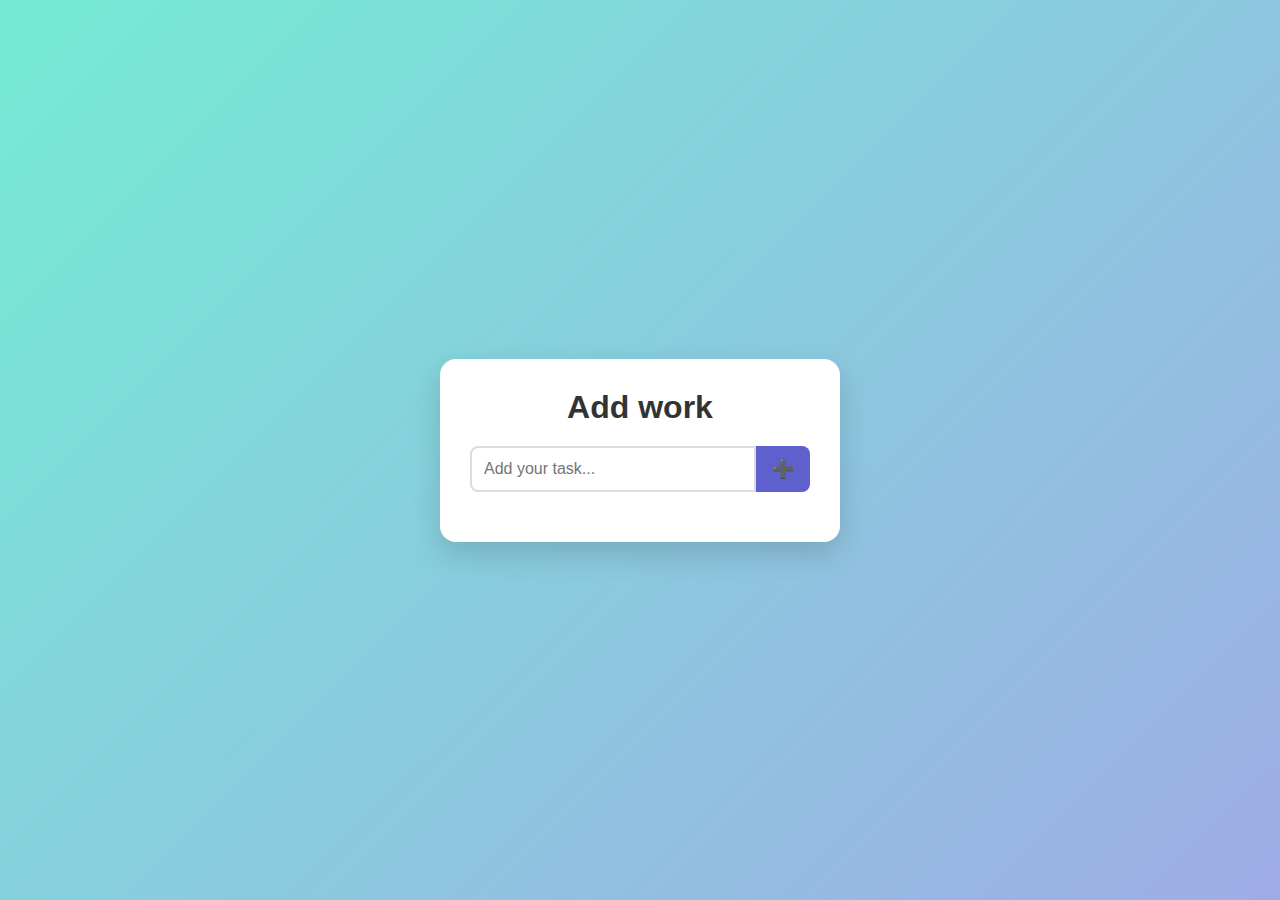
<file: todo list/index.html>
<!DOCTYPE html>
<html lang="en">
<head>
  <meta charset="UTF-8" />
  <meta name="viewport" content="width=device-width, initial-scale=1.0"/>
  <title>Modern To-Do List</title>
  <link rel="stylesheet" href="style.css" />
</head>
<body>
  <div class="app">
    <h1>Add work</h1>
    <div class="task-input">
      <input type="text" id="input-task" placeholder="Add your task..." />
      <button onclick="addTask()">➕</button>
    </div>
    <ul id="task-list"></ul>
  </div>

  <script src="script.js"></script>
</body>
</html>
</file>
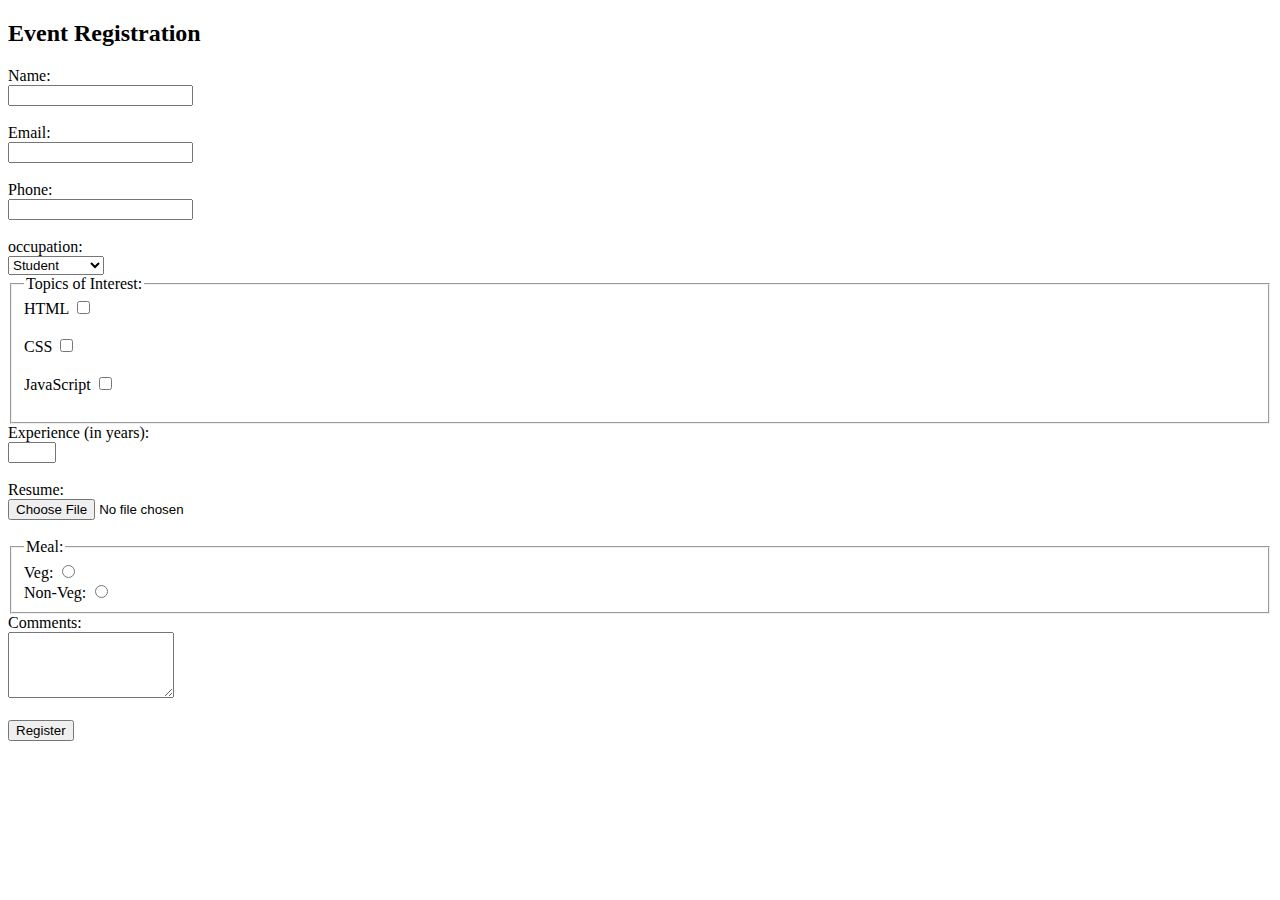
<file: prjOne/form1.html>
<!DOCTYPE html>
<html lang="en">
<head>
    <meta charset="UTF-8">
    <meta name="viewport" content="width=device-width, initial-scale=1.0">
    <title>form1</title>
</head>
<body>
    <h2>Event Registration</h2>
    <form action="">
        <label for="name">Name:</label>
        <br>
        <input type="text" name="name" id="name">
        <br><br>
        <label for="email">Email:</label>
        <br>
        <input type="email" name="email" id="email">
        <br><br>
        <label for="phone">Phone:</label>
        <br>
        <input type="tel" name="phone" id="phone">
        <br><br>
        <label for="occupation">occupation:</label>
        <br>
        <select name="occupation" id="occupation">
            <option value="Student">Student</option>
            <option value="Professional">Professional</option>
            <option value="Others">Others</option>
        </select>
        <fieldset>
            <legend>Topics of Interest:</legend>
            <label for="checkbox">HTML</label>
            <input type="checkbox" name="checkbox" id="checkbox">
            <br><br>
            <label for="checkbox">CSS</label>
            <input type="checkbox" name="checkbox" id="checkbox">
            <br><br>
            <label for="checkbox">JavaScript</label>
            <input type="checkbox" name="checkbox" id="checkbox">
            <br><br>
        </fieldset>
        <label for="counter">Experience (in years):</label>
        <br>
        <input type="number" name="counter" id="counter" min="0" max="8">
        <br><br>
        <label for="file">Resume:</label>
        <br>
        <input type="file" name="file" id="file">
        <br><br>
        <fieldset>
            <legend>Meal:</legend>
            <label for="Veg">Veg:</label>
            <input type="radio" name="Meal" id="Veg" value="Veg">
            <br>
            <label for="Non-Veg">Non-Veg:</label>
            <input type="radio" name="Meal" id="Non-Veg" value="Non-Veg">
        </fieldset>
        <label for="textarea">Comments:</label>
        <br>
        <textarea name="textarea" id="textarea" rows="4" cols="18"></textarea>
        <br><br>
        <input type="button" name="Register" id="Register" value="Register">

    </form>
</body>
</html>
</file>
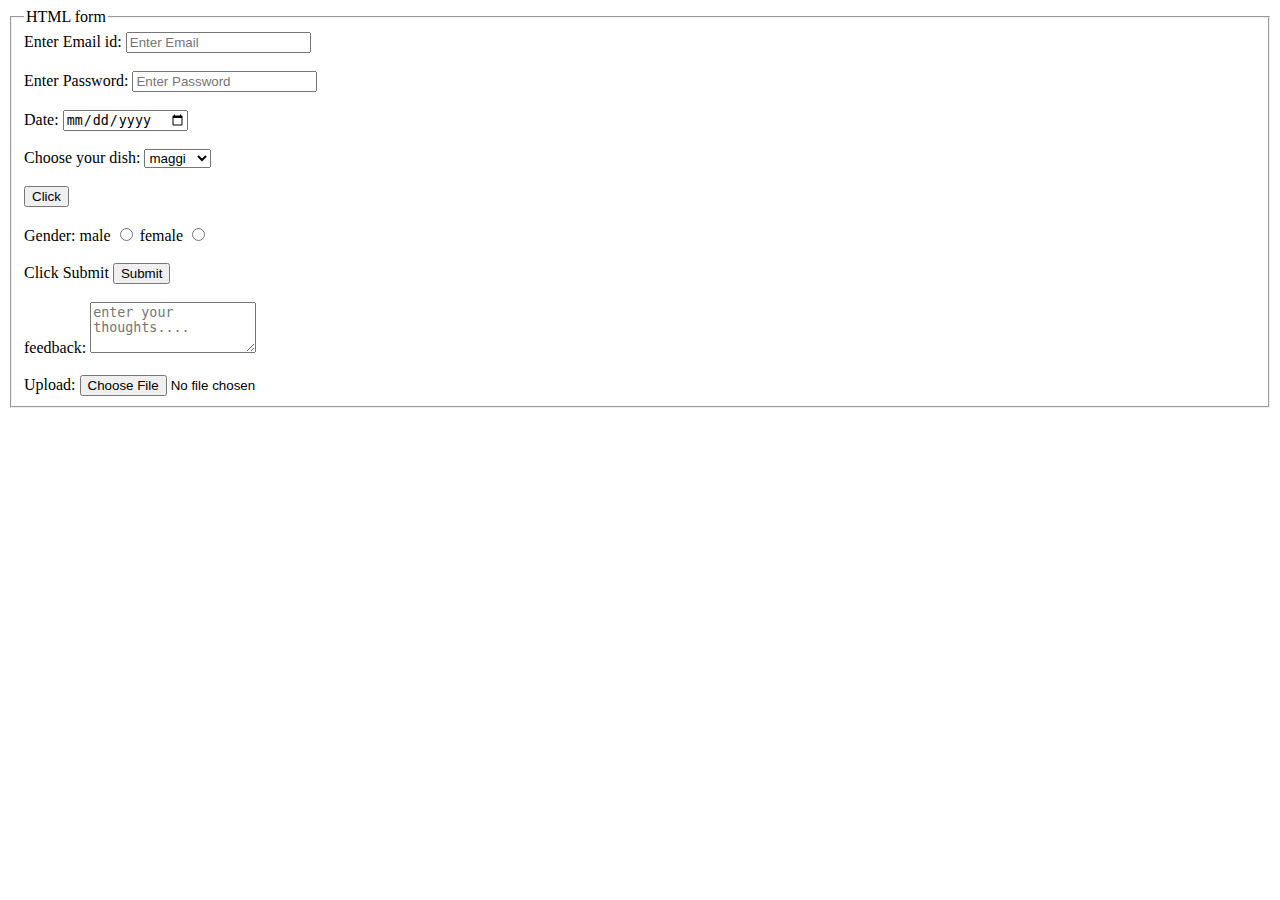
<file: prjOne/form_practice.html>
<!DOCTYPE html>
<html lang="en">
<head>
    <meta charset="UTF-8">
    <meta name="viewport" content="width=device-width, initial-scale=1.0">
    <title>Form</title>
</head>
<body>
    <form action="">
        <fieldset>
            <legend>HTML form</legend>
            <label for="email">Enter Email id:</label>
            <input type="text" id="email" placeholder="Enter Email">
            <br>
            <br>

            <label for="Password">Enter Password:</label>
            <input type="password" id="Password" placeholder="Enter Password">
            <br>
            <br>

            <label for="datepicker">Date:</label>
            <input type="date" id="datepicker">
            <br>
            <br>


            <label for="selector1">Choose your dish:</label>
            <select name="dishes" id="selector1">
                <option value="maggi">maggi</option>
                <option value="kurkure">kurkure</option>
                <option value="chips">chips</option>
            </select>
            <br>
            <br>
            <button>Click</button>
            <br>
            <br>

            <label for="Gender">Gender:</label>
            <label for="male">male</label>
            <input type="radio" name="Gender" value="male">
            <label for="Female">female</label>
            <input type="radio" name="Gender" value="Female">
            <br>
            <br>
            <label for="Submit">Click Submit</label>
            <input type="submit" value="Submit">
            <br><br>
            <label for="textarea1">feedback:</label>
            <textarea name="textarea1" id="textarea1" rows="3" cols="18" placeholder="enter your thoughts...."></textarea>
            <br><br>
            <label for="file">Upload:</label>
            <input type="file" name="file" id="file" value="file">
        </fieldset>
    </form>
    
</body>
</html>
</file>
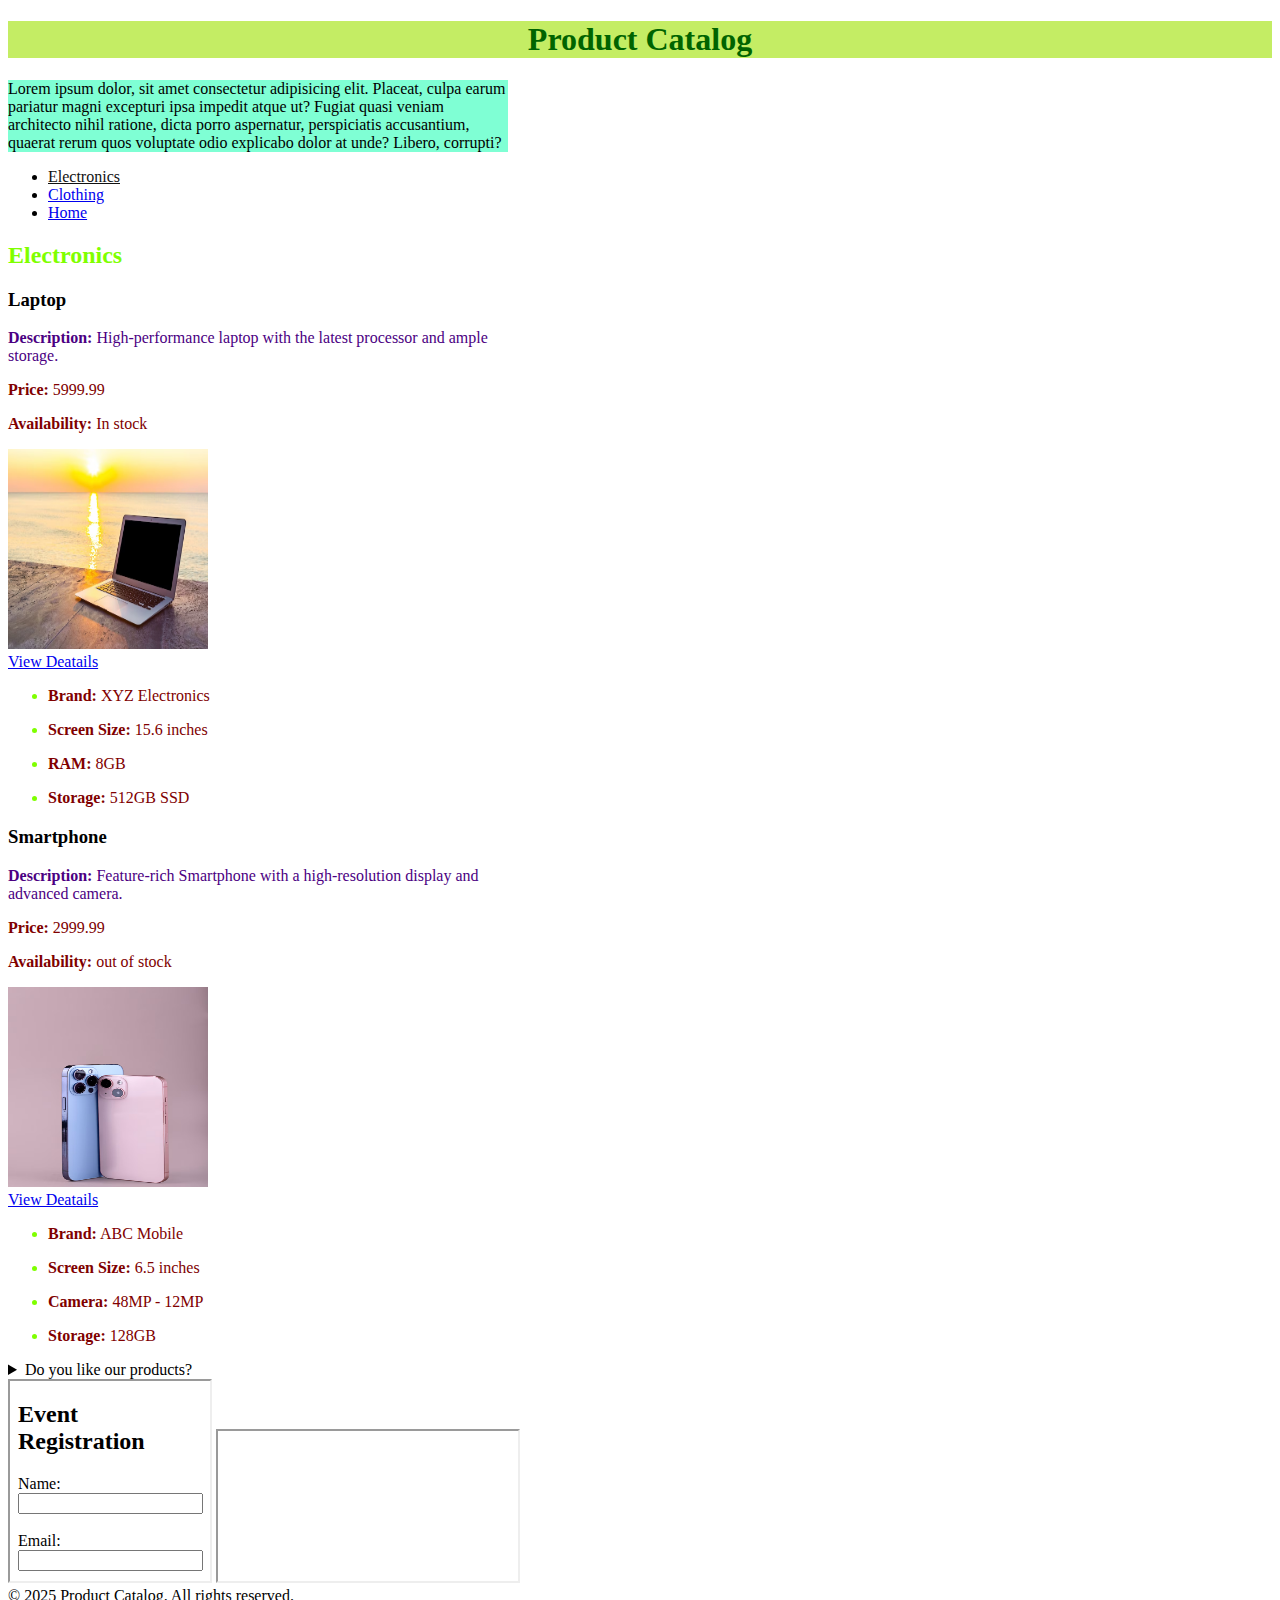
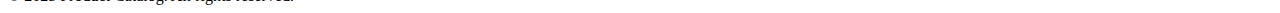
<file: prjOne/product.html>
<!DOCTYPE html>
<html lang="en">
<head>
    <meta charset="UTF-8">
    <meta name="viewport" content="width=device-width, initial-scale=1.0">
    <title>Product</title>
    <link rel="shortcut icon" href="./lap.jpg" type="image/x-icon">
    <link rel="stylesheet" href="style.css">
    <style>
        p{
            color: maroon;
        }
        article{
            background-color: aquamarine;
        }
        #Electronics{
            color: chartreuse;
        }
        .para{
            color:indigo;
        }
        p,article{
            width: 500px;
        }
    </style>
</head>
<body>
    <div>
        <h1 style="background-color: rgb(196, 237, 100);">Product Catalog</h1>
        <article>Lorem ipsum dolor, sit amet consectetur adipisicing elit. Placeat, culpa earum pariatur magni excepturi ipsa impedit atque ut? Fugiat quasi veniam architecto nihil ratione, dicta porro aspernatur, perspiciatis accusantium, quaerat rerum quos voluptate odio explicabo dolor at unde? Libero, corrupti?</article>
        <nav>
            <ul>
                <li>
                    <a style="color: rgb(16, 17, 17);" href="#Electronics">Electronics</a>
                </li>
                <li>
                    <a href="abcd.com">Clothing</a>
                </li>
                <li>
                    <a href="abcd.com">Home</a>
                </li>
            </ul>
        </nav>
        <section id="Electronics">
            <div>
                <h2>Electronics</h2>
                <div>
                    <h3 style="color: black;">Laptop</h3>
                    <p class="para"> <b>Description:</b> High-performance laptop with the latest processor and ample storage.</p>
                    <p> <b>Price:</b> 5999.99</p>
                    <p> <b>Availability:</b> In stock</p>
                    <img src="lap.jpg" alt="laptop" height="200px" width="200px">
                    <br>
                    <a href="abcd.com">View Deatails</a>
                    <ul >
                        <li >
                            <p> <b>Brand:</b> XYZ Electronics</p>
                        </li>
                        <li>
                            <p><b>Screen Size:</b> 15.6 inches</p>
                        </li>
                        <li>
                            <p><b>RAM:</b> 8GB</p>
                        </li>
                        <li>
                            <p><b>Storage:</b> 512GB SSD</p>
                        </li>
                    </ul>
                </div>
                 <div>
                    <h3 style="color: black;">Smartphone</h3>
                    <p class="para"> <b>Description:</b> Feature-rich Smartphone with a high-resolution display and advanced camera.</p>
                    <p> <b>Price:</b> 2999.99</p>
                    <p> <b>Availability:</b> out of stock</p>
                    <img src="mobile.jpg" alt="mobile" height="200px" width="200px">
                    <br>
                    <a href="abcd.com">View Deatails</a>
                    <ul>
                        <li>
                            <p> <b>Brand:</b> ABC Mobile</p>
                        </li>
                        <li>
                            <p><b>Screen Size:</b> 6.5 inches</p>
                        </li>
                        <li>
                            <p><b>Camera:</b> 48MP - 12MP</p>
                        </li>
                        <li>
                            <p><b>Storage:</b> 128GB</p>
                        </li>
                    </ul>
                </div>
            </div>
        </section>
        <details>
        <summary>Do you like our products?</summary>
        <span>yes.</span>
        </details>
        <iframe src="form1.html" height="200px" width="200px"></iframe>
        <iframe src="https://www.youtube.com/embed/fb4rgYbi84c" frameborder="2"></iframe>
        <footer>© 2025 Product Catalog. All rights reserved.</footer>
    </div>
</body>
</html>
</file>
<file: todo list/style.css>
* {
  margin: 0;
  padding: 0;
  box-sizing: border-box;
  font-family: "Segoe UI", sans-serif;
}

body {
  background: linear-gradient(135deg, #74ebd5, #9face6);
  display: flex;
  justify-content: center;
  align-items: center;
  min-height: 100vh;
}

.app {
  background: #ffffff;
  padding: 30px;
  border-radius: 16px;
  box-shadow: 0 12px 30px rgba(0, 0, 0, 0.15);
  width: 90%;
  max-width: 400px;
}

h1 {
  text-align: center;
  margin-bottom: 20px;
  color: #333;
}

.task-input {
  display: flex;
  margin-bottom: 20px;
}

.task-input input {
  flex: 1;
  padding: 12px;
  font-size: 16px;
  border: 2px solid #ddd;
  border-radius: 8px 0 0 8px;
  outline: none;
}

.task-input button {
  padding: 12px 16px;
  background-color: #5e60ce;
  color: white;
  font-size: 18px;
  border: none;
  border-radius: 0 8px 8px 0;
  cursor: pointer;
  transition: background 0.3s;
}

.task-input button:hover {
  background-color: #4e4fcf;
}

ul {
  list-style: none;
}

li {
  background: #f1f3f5;
  padding: 12px 16px;
  margin-bottom: 10px;
  border-radius: 8px;
  display: flex;
  justify-content: space-between;
  align-items: center;
  transition: 0.3s;
}

li.completed span {
  text-decoration: line-through;
  color: #999;
}

li button {
  background: #ff6b6b;
  border: none;
  padding: 6px 10px;
  border-radius: 6px;
  color: white;
  cursor: pointer;
  transition: 0.3s;
}

li button:hover {
  background: #ff4d4d;
}

li span {
  cursor: pointer;
}
</file>
<file: prjOne/style.css>
h1{
    color: darkgreen;
    text-align: center;
}
</file>
